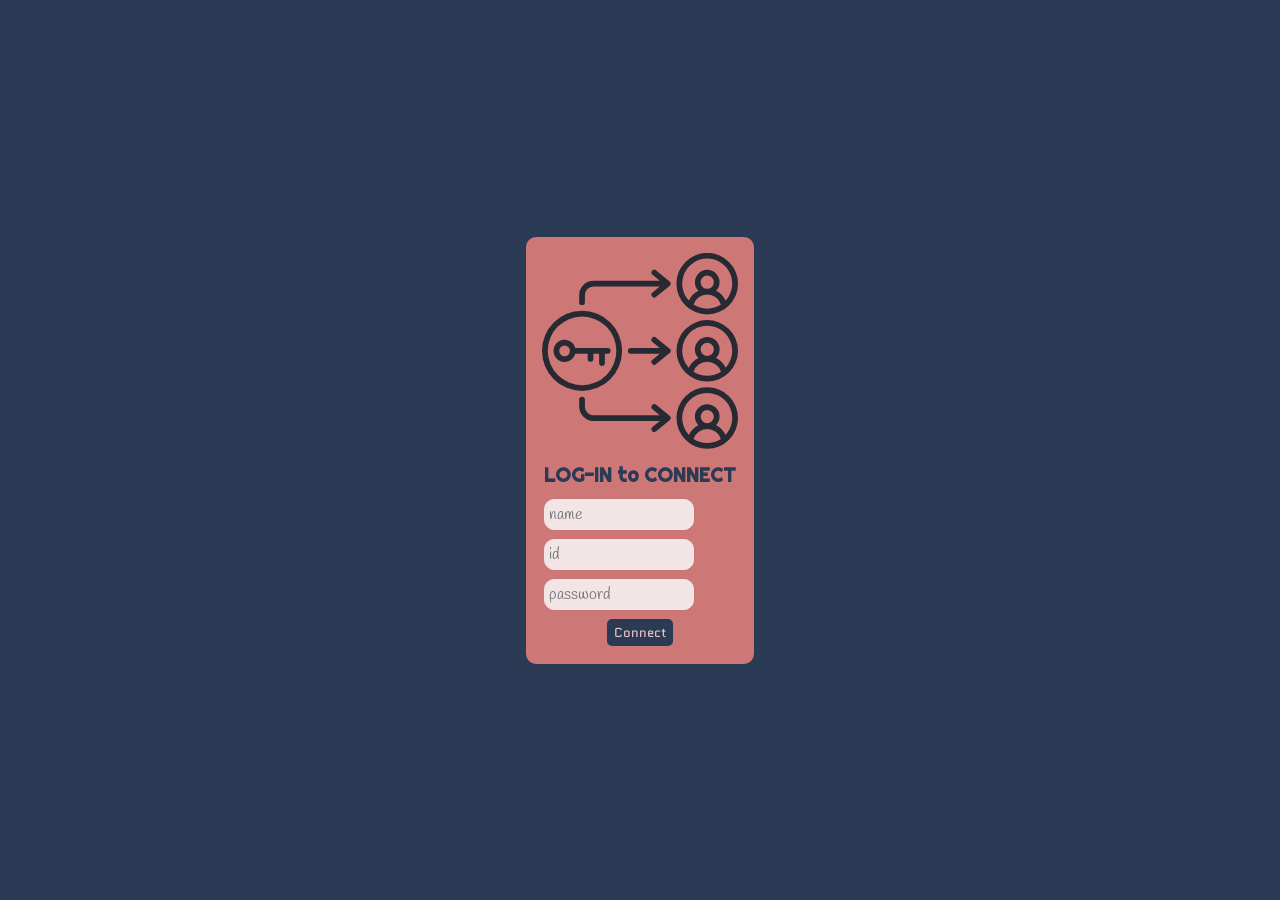
<file: projects/Chat_App/templates/authentication.html>
<!DOCTYPE html>
<html lang="en">

<head>
    <meta charset="UTF-8">
    <meta http-equiv="X-UA-Compatible" content="IE=edge">
    <link rel="shortcut icon" href="../static/assets/img/authFavicon.ico" type="image/x-icon">
    <meta name="viewport" content="width=device-width, initial-scale=1.0">
    <title>Authentication</title>
    <link rel="stylesheet" href="../static/auth.css">
</head>

<body>
    <div class="mainContainer">
        <div class="innerContainer">
            <div class="imgCont">
                <img src="../static/assets/img/login.svg" alt="">
            </div>
            <div class="headingCont">
                <div class="heading">
                    <p>LOG-IN to CONNECT</p>
                </div>
            </div>
            <form action="" method="post">
                <div class="nCont">
                    <input type="text" name="name" id="userName" placeholder="name" autocomplete="off">
                </div>
                <div class="idCont">
                    <input type="text" name="uId" id="userId" placeholder="id" autocomplete="off">
                </div>
                <div class="passwordCont">
                    <input type="password" name="uPass" id="userPassword" placeholder="password" autocomplete="off">
                </div>
                <div class="btnCont">
                    <button>
                        <span>Connect</span>
                    </button>
                </div>
            </form>
        </div>
    </div>
</body>

</html>
</file>
<file: projects/Chat_App/static/auth.css>
@import url('https://fonts.googleapis.com/css2?family=Righteous&display=swap');
/* font-family: 'Righteous', cursive; */
@import url('https://fonts.googleapis.com/css2?family=Handlee&display=swap');
/* font-family: 'Handlee', cursive; */
@import url('https://fonts.googleapis.com/css2?family=Quantico:wght@700&display=swap');
/* font-family: 'Quantico', sans-serif; */

* {
    margin: 0;
    padding: 0;
}

body {
    -moz-user-select: none;
    user-select: none;
    -webkit-user-select: none;
    background-color: #2B3A55;
}

.mainContainer {
    background-color: #2B3A55;
    width: 100%;
    height: 100vh;
    display: flex;
    align-items: center;
    justify-content: center;
}

.mainContainer .innerContainer {
    display: flex;
    flex-direction: column;
    background-color: #CE7777;
    padding: 10px;
    border: 2px solid #CE7777;
    border-radius: 10px;
}

.innerContainer .imgCont {
    padding: 2px;
    margin: 1px;
}

.imgCont img {
    padding: 1px;
}

.innerContainer .headingCont {
    padding: 2px;
    margin: 1px;
}

.headingCont .heading {
    padding: 2px;
    text-align: center;
}

.heading p {
    color: #2B3A55;
    padding: 1px;
    font-family: 'Righteous', cursive;
    font-weight: 900;
    font-size: 1.2em;
}

.nCont, .idCont, .passwordCont, .btnCont {
    margin: 3px;
    padding: 3px;
}

input {
    outline: none;
    background-color: #F2E5E5;
    border-radius: 10px;
    border: 1.78px solid #F2E5E5;
    padding: 4px;
    font-family: 'Handlee', cursive;
    font-size: 1em;
    color: #000000;
}

.btnCont {
    display: flex;
    align-items: center;
    justify-content: center;
}

.btnCont button {
    padding: 2px 4px;
    background-color: #2B3A55;
    border: 2px solid #2B3A55;
    border-radius: 5px;
}

.btnCont button span {
    padding: 1px;
    color: #E8C4C4;
    font-family: 'Quantico', sans-serif;
    font-size: 1em;
    text-transform: capitalize;
}

.btnCont button:hover {
    box-shadow: 0 0 7px #E8C4C4;
}
</file>
